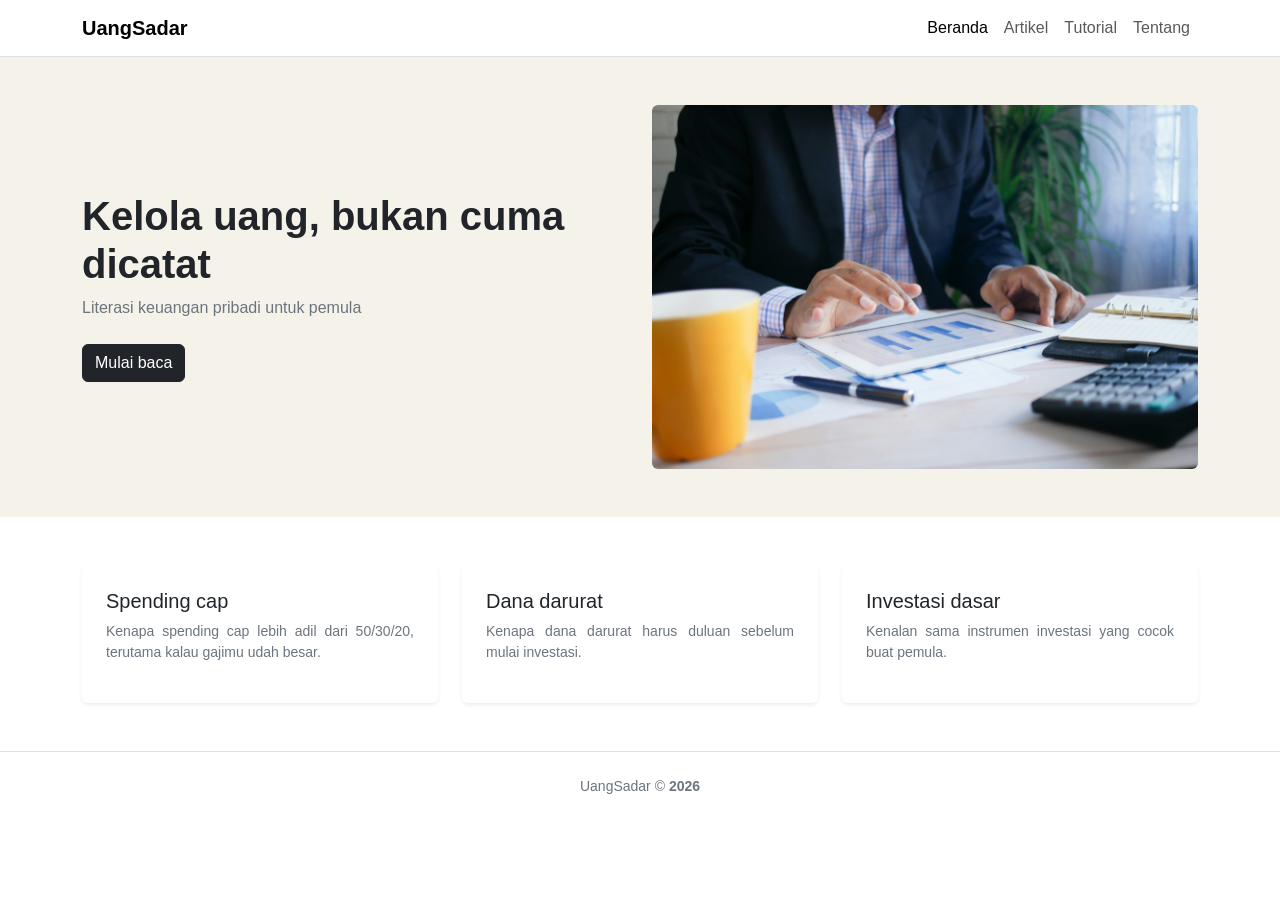
<file: index.html>
<!-- Nama Kelompok:
 1. Hamjah
 2. Arif Surya
 3. Revina
 4. Ammar
 5. Aristo-->

<!DOCTYPE html>
<html lang="id">
<head>
  <meta charset="UTF-8">
  <meta name="viewport" content="width=device-width, initial-scale=1.0">
  <title>UangSadar - Literasi Keuangan Pribadi</title>

  <!-- Bootstrap CSS diambil dari CDN.  -->
  <link href="https://cdn.jsdelivr.net/npm/bootstrap@5.3.3/dist/css/bootstrap.min.css" rel="stylesheet">

  <!-- CSS. -->
  <link href="css/style.css" rel="stylesheet">
</head>
<body>

  <!-- ============ NAVBAR ============ -->
  <nav class="navbar navbar-expand-lg navbar-light bg-white border-bottom">
    <div class="container">
      <a class="navbar-brand fw-semibold" href="index.html">UangSadar</a>

      <!-- tombol "hamburger" ini yang muncul kalau dibuka di HP layar kecil -->
      <button class="navbar-toggler" type="button" data-bs-toggle="collapse" data-bs-target="#menuUtama">
        <span class="navbar-toggler-icon"></span>
      </button>

      <div class="collapse navbar-collapse" id="menuUtama">
        <ul class="navbar-nav ms-auto">
          <li class="nav-item"><a class="nav-link active" href="index.html">Beranda</a></li>
          <li class="nav-item"><a class="nav-link" href="artikel/spending-cap.html">Artikel</a></li>
          <li class="nav-item"><a class="nav-link" href="tutorial.html">Tutorial</a></li>
          <li class="nav-item"><a class="nav-link" href="tentang.html">Tentang</a></li>
        </ul>
      </div>
    </div>
  </nav>

  <!-- ============ sambutan ============ -->
  <header class="hero py-5">
    <div class="container">
      <div class="row align-items-center g-4">
        <div class="col-md-6 text-center text-md-start">
          <h1 class="fw-semibold">Kelola uang, bukan cuma dicatat</h1>
          <p class="text-secondary" style="max-width:420px;">
            Literasi keuangan pribadi untuk pemula
          </p>
          <a href="artikel/spending-cap.html" class="btn btn-dark mt-2">Mulai baca</a>
        </div>
        <div class="col-md-6 text-center">
          <img src="img/G2.jpg" alt="Ilustrasi orang sedang mengelola keuangan pribadi" class="img-fluid rounded">
        </div>
      </div>
    </div>
  </header>

  <!-- ============ PREVIEW ARTIKEL ============ -->
  <main class="container py-5">
    <div class="row g-4">

      <div class="col-md-4">
        <div class="card h-100 border-0 shadow-sm">
          <div class="card-body">
            <h2 class="h5">Spending cap</h2>
            <p class="text-secondary small">Kenapa spending cap lebih adil dari 50/30/20, terutama kalau gajimu udah besar.</p>
            <a href="artikel/spending-cap.html" class="stretched-link"></a>
          </div>
        </div>
      </div>

      <div class="col-md-4">
        <div class="card h-100 border-0 shadow-sm">
          <div class="card-body">
            <h2 class="h5">Dana darurat</h2>
            <p class="text-secondary small">Kenapa dana darurat harus duluan sebelum mulai investasi.</p>
            <a href="artikel/dana-darurat.html" class="stretched-link"></a>
          </div>
        </div>
      </div>

      <div class="col-md-4">
        <div class="card h-100 border-0 shadow-sm">
          <div class="card-body">
            <h2 class="h5">Investasi dasar</h2>
            <p class="text-secondary small">Kenalan sama instrumen investasi yang cocok buat pemula.</p>
            <a href="artikel/investasi-dasar.html" class="stretched-link"></a>
          </div>
        </div>
      </div>

    </div>
  </main>

  <!-- ============ FOOTER ============ -->
  <footer class="border-top py-4 text-center">
    <p class="text-secondary small mb-0">
      UangSadar &copy; <span id="tahun"></span> 
    </p>
  </footer>

  <!-- Bootstrap JS bundle -->
  <script src="https://cdn.jsdelivr.net/npm/bootstrap@5.3.3/dist/js/bootstrap.bundle.min.js"></script>

  <!-- JS  -->
  <script src="js/script.js"></script>
</body>
</html>
</file>
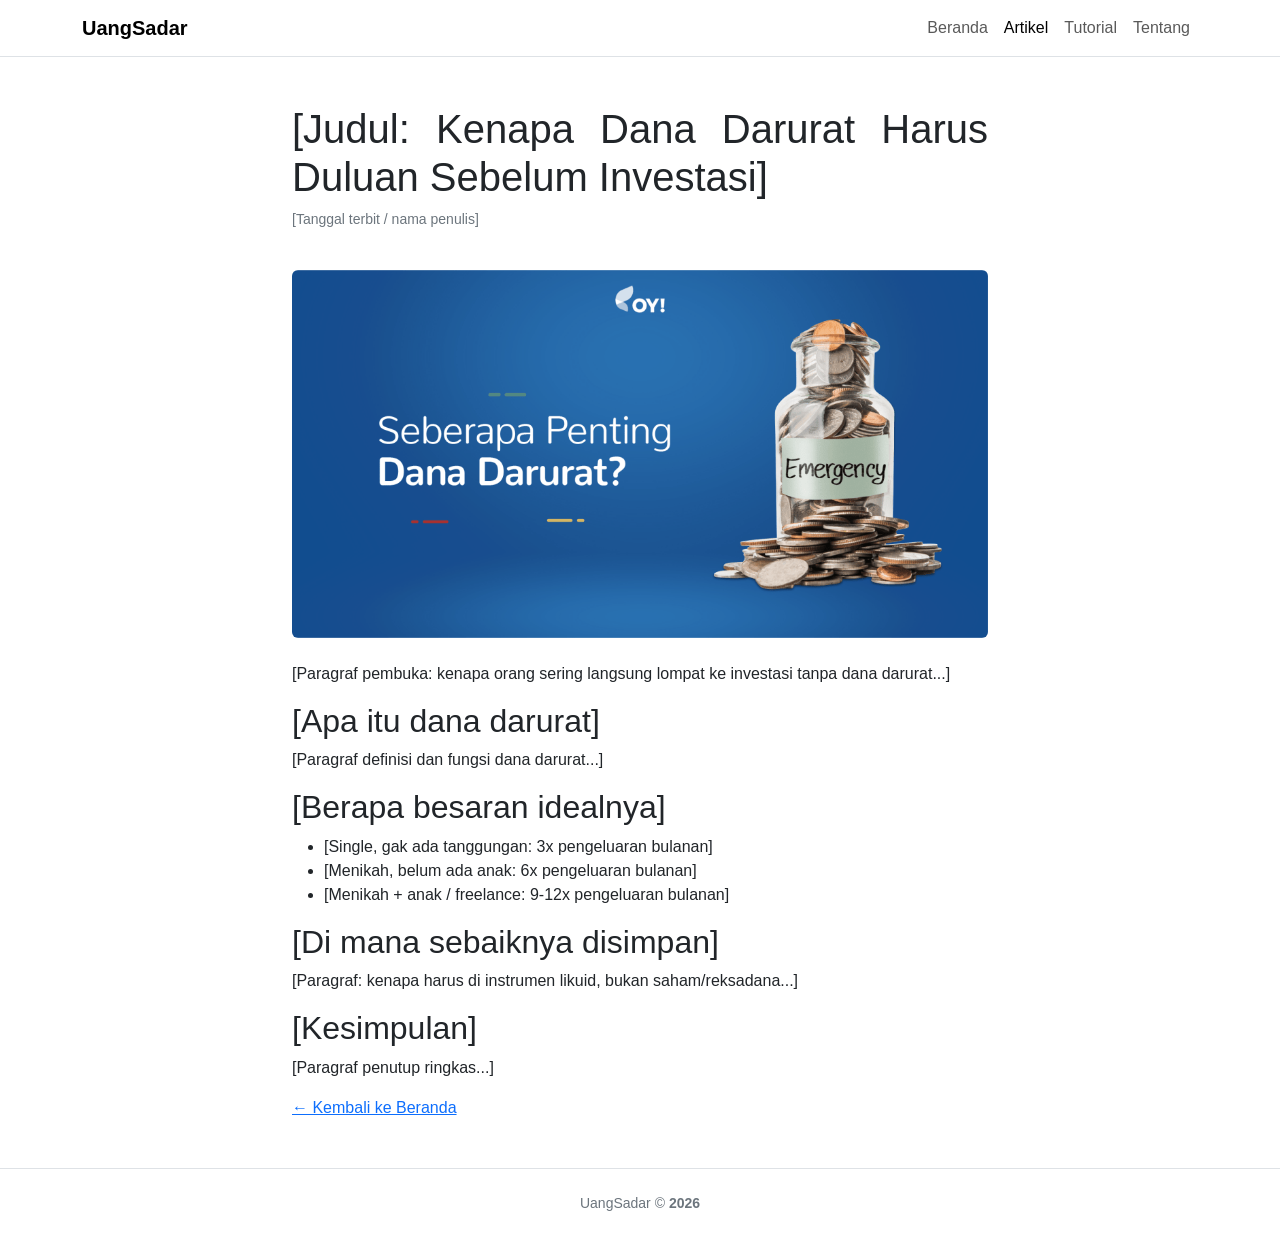
<file: dana-darurat.html>
<!DOCTYPE html>
<html lang="id">
<head>
  <meta charset="UTF-8">
  <meta name="viewport" content="width=device-width, initial-scale=1.0">
  <title>Dana Darurat - UangSadar</title>
  <link href="https://cdn.jsdelivr.net/npm/bootstrap@5.3.3/dist/css/bootstrap.min.css" rel="stylesheet">
  <link href="../css/style.css" rel="stylesheet">
</head>
<body>

  <nav class="navbar navbar-expand-lg navbar-light bg-white border-bottom">
    <div class="container">
      <a class="navbar-brand fw-semibold" href="../index.html">UangSadar</a>
      <button class="navbar-toggler" type="button" data-bs-toggle="collapse" data-bs-target="#menuUtama">
        <span class="navbar-toggler-icon"></span>
      </button>
      <div class="collapse navbar-collapse" id="menuUtama">
        <ul class="navbar-nav ms-auto">
          <li class="nav-item"><a class="nav-link" href="../index.html">Beranda</a></li>
          <li class="nav-item"><a class="nav-link active" href="dana-darurat.html">Artikel</a></li>
          <li class="nav-item"><a class="nav-link" href="../tutorial.html">Tutorial</a></li>
          <li class="nav-item"><a class="nav-link" href="../tentang.html">Tentang</a></li>
        </ul>
      </div>
    </div>
  </nav>

  <main class="container py-5" style="max-width:720px;">

    <h1>[Judul: Kenapa Dana Darurat Harus Duluan Sebelum Investasi]</h1>
    <p class="text-secondary small">[Tanggal terbit / nama penulis]</p>

    <img src="../img/ilustrasi-dana-darurat.png" alt="Ilustrasi dana darurat" class="img-fluid rounded my-4">

    <p>[Paragraf pembuka: kenapa orang sering langsung lompat ke investasi tanpa dana darurat...]</p>

    <h2>[Apa itu dana darurat]</h2>
    <p>[Paragraf definisi dan fungsi dana darurat...]</p>

    <h2>[Berapa besaran idealnya]</h2>
    <ul>
      <li>[Single, gak ada tanggungan: 3x pengeluaran bulanan]</li>
      <li>[Menikah, belum ada anak: 6x pengeluaran bulanan]</li>
      <li>[Menikah + anak / freelance: 9-12x pengeluaran bulanan]</li>
    </ul>

    <h2>[Di mana sebaiknya disimpan]</h2>
    <p>[Paragraf: kenapa harus di instrumen likuid, bukan saham/reksadana...]</p>

    <h2>[Kesimpulan]</h2>
    <p>[Paragraf penutup ringkas...]</p>

    <a href="../index.html">&larr; Kembali ke Beranda</a>

  </main>

  <footer class="border-top py-4 text-center">
    <p class="text-secondary small mb-0">
      UangSadar &copy; <span id="tahun"></span>
  </footer>

  <script src="https://cdn.jsdelivr.net/npm/bootstrap@5.3.3/dist/js/bootstrap.bundle.min.js"></script>
  <script src="../js/script.js"></script>
</body>
</html>
</file>
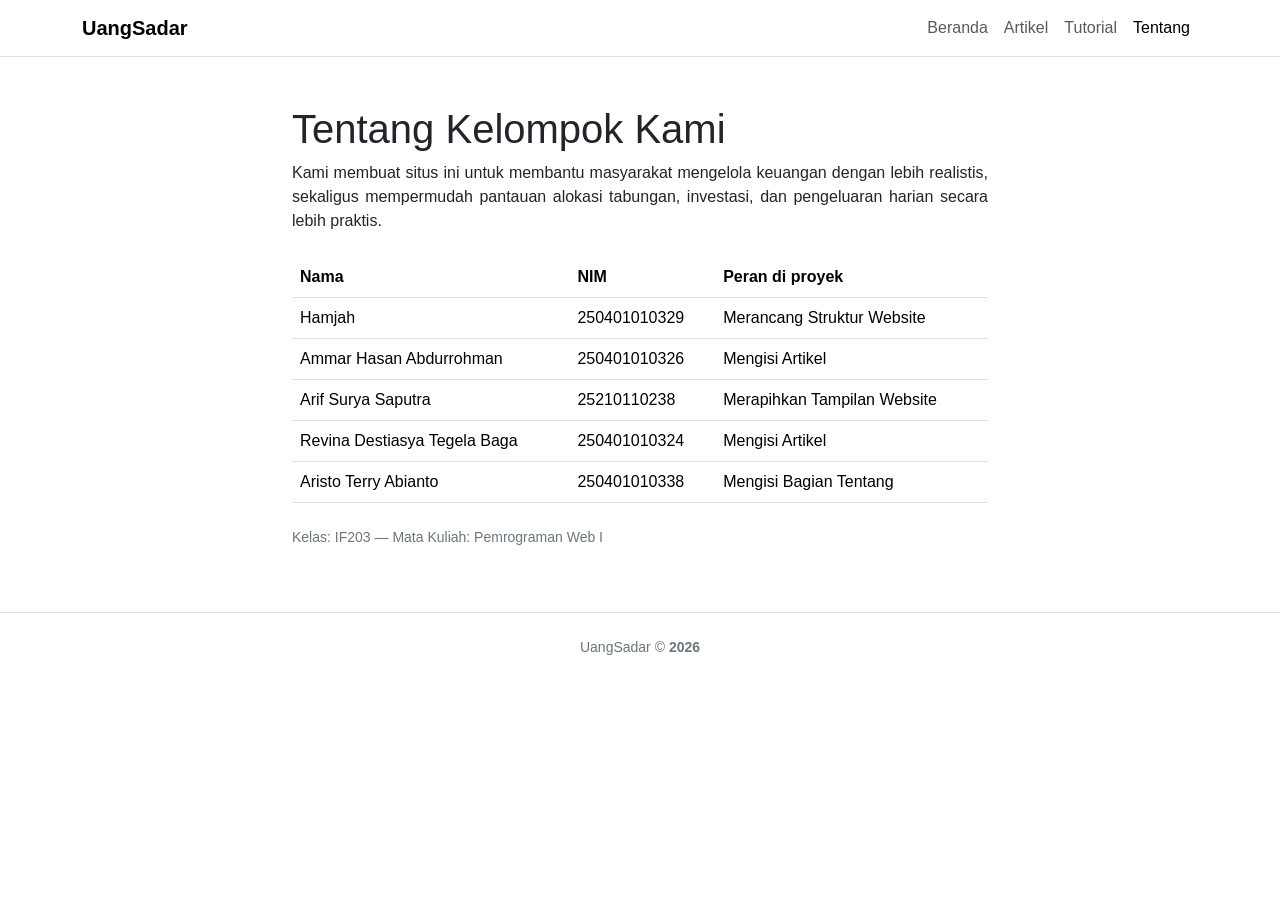
<file: tentang.html>
<!DOCTYPE html>
<html lang="id">
<head>
  <meta charset="UTF-8">
  <meta name="viewport" content="width=device-width, initial-scale=1.0">
  <title>Tentang - UangSadar</title>
  <link href="https://cdn.jsdelivr.net/npm/bootstrap@5.3.3/dist/css/bootstrap.min.css" rel="stylesheet">
  <link href="css/style.css" rel="stylesheet">
</head>
<body>

  <nav class="navbar navbar-expand-lg navbar-light bg-white border-bottom">
    <div class="container">
      <a class="navbar-brand fw-semibold" href="index.html">UangSadar</a>
      <button class="navbar-toggler" type="button" data-bs-toggle="collapse" data-bs-target="#menuUtama">
        <span class="navbar-toggler-icon"></span>
      </button>
      <div class="collapse navbar-collapse" id="menuUtama">
        <ul class="navbar-nav ms-auto">
          <li class="nav-item"><a class="nav-link" href="index.html">Beranda</a></li>
          <li class="nav-item"><a class="nav-link" href="artikel/spending-cap.html">Artikel</a></li>
          <li class="nav-item"><a class="nav-link" href="tutorial.html">Tutorial</a></li>
          <li class="nav-item"><a class="nav-link active" href="tentang.html">Tentang</a></li>
        </ul>
      </div>
    </div>
  </nav>

  <main class="container py-5" style="max-width:720px;">

    <h1>Tentang Kelompok Kami</h1>
    <p>Kami membuat situs ini untuk membantu masyarakat mengelola keuangan dengan lebih realistis, sekaligus mempermudah pantauan alokasi tabungan, investasi, dan pengeluaran harian secara lebih praktis.</p>

    <!-- FUNGSI: <table> dipakai buat identitas kelompok yang wajib dicantumkan di soal
         (poin 3: Nama, NIM, Kelas, Mata Kuliah) -->
    <table class="table my-4">
      <thead>
        <tr><th>Nama</th><th>NIM</th><th>Peran di proyek</th></tr>
      </thead>
      <tbody>
        <tr><td>Hamjah</td><td>250401010329</td><td>Merancang Struktur Website</td></tr>
        <tr><td>Ammar Hasan Abdurrohman</td><td>250401010326</td><td>Mengisi Artikel</td></tr>
        <tr><td>Arif Surya Saputra</td><td>25210110238</td><td>Merapihkan Tampilan Website</td></tr>
        <tr><td>Revina Destiasya Tegela Baga</td><td>250401010324</td><td>Mengisi Artikel</td></tr>
        <tr><td>Aristo Terry Abianto</td><td>250401010338</td><td>Mengisi Bagian Tentang</td></tr>
      </tbody>
    </table>
    <p class="text-secondary small">Kelas: IF203 — Mata Kuliah: Pemrograman Web I</p>

  </main>

  <footer class="border-top py-4 text-center">
    <p class="text-secondary small mb-0">
      UangSadar &copy; <span id="tahun"></span>
    </p>
  </footer>

  <script src="https://cdn.jsdelivr.net/npm/bootstrap@5.3.3/dist/js/bootstrap.bundle.min.js"></script>
  <script src="js/script.js"></script>
</body>
</html>
</file>
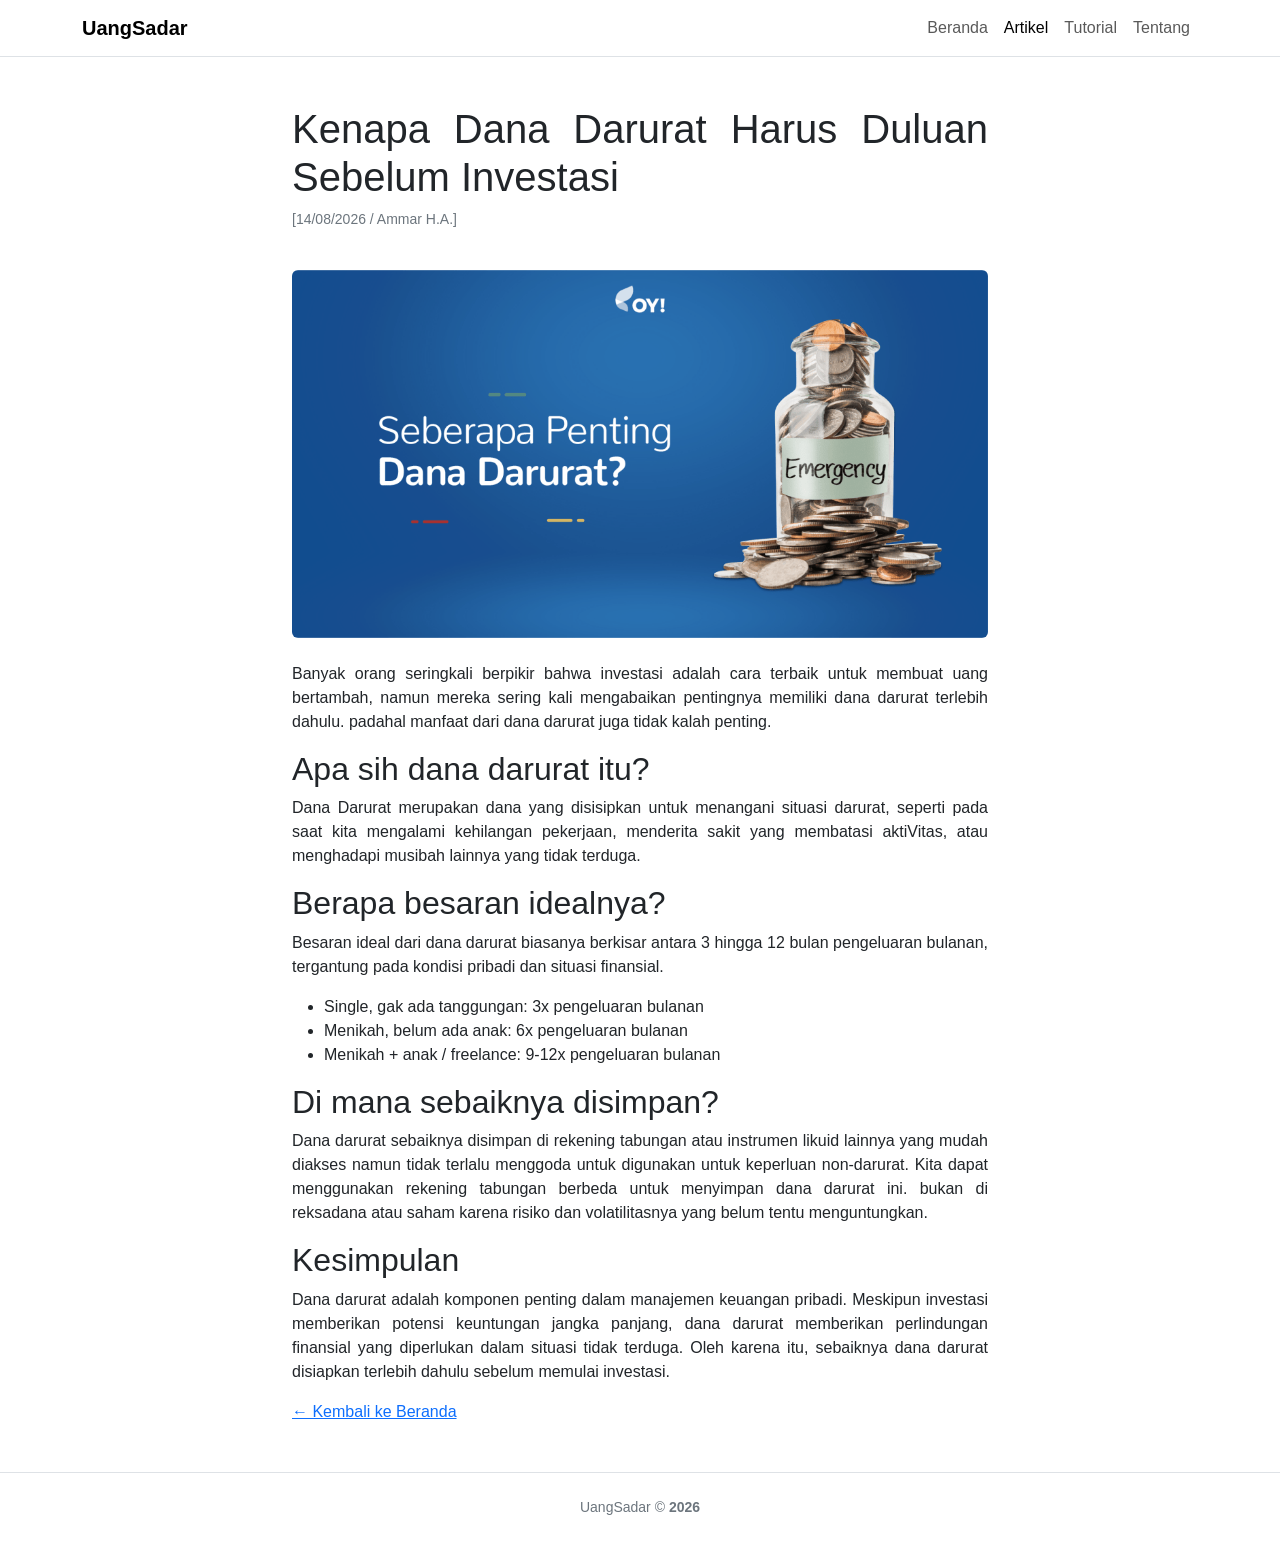
<file: artikel/dana-darurat.html>
<!DOCTYPE html>
<html lang="id">
<head>
  <meta charset="UTF-8">
  <meta name="viewport" content="width=device-width, initial-scale=1.0">
  <title>Dana Darurat - UangSadar</title>
  <link href="https://cdn.jsdelivr.net/npm/bootstrap@5.3.3/dist/css/bootstrap.min.css" rel="stylesheet">
  <link href="../css/style.css" rel="stylesheet">
</head>
<body>

  <nav class="navbar navbar-expand-lg navbar-light bg-white border-bottom">
    <div class="container">
      <a class="navbar-brand fw-semibold" href="../index.html">UangSadar</a>
      <button class="navbar-toggler" type="button" data-bs-toggle="collapse" data-bs-target="#menuUtama">
        <span class="navbar-toggler-icon"></span>
      </button>
      <div class="collapse navbar-collapse" id="menuUtama">
        <ul class="navbar-nav ms-auto">
          <li class="nav-item"><a class="nav-link" href="../index.html">Beranda</a></li>
          <li class="nav-item"><a class="nav-link active" href="dana-darurat.html">Artikel</a></li>
          <li class="nav-item"><a class="nav-link" href="../tutorial.html">Tutorial</a></li>
          <li class="nav-item"><a class="nav-link" href="../tentang.html">Tentang</a></li>
        </ul>
      </div>
    </div>
  </nav>

  <main class="container py-5" style="max-width:720px;">

    <h1>Kenapa Dana Darurat Harus Duluan Sebelum Investasi</h1>
    <p class="text-secondary small">[14/08/2026 / Ammar H.A.]</p>

    <img src="../img/ilustrasi-dana-darurat.png" alt="Ilustrasi dana darurat" class="img-fluid rounded my-4">

    <p>Banyak orang seringkali berpikir bahwa investasi adalah cara terbaik untuk membuat uang bertambah, namun mereka sering kali mengabaikan pentingnya memiliki dana darurat terlebih dahulu. padahal manfaat dari dana darurat juga tidak kalah penting.</p>

    <h2>Apa sih dana darurat itu?</h2>
    <p>Dana Darurat merupakan dana yang disisipkan untuk menangani situasi darurat, seperti pada saat kita mengalami kehilangan pekerjaan, menderita sakit yang membatasi aktiVitas, atau menghadapi musibah lainnya yang tidak terduga.</p>

    <h2>Berapa besaran idealnya?</h2>
    <p>Besaran ideal dari dana darurat biasanya berkisar antara 3 hingga 12 bulan pengeluaran bulanan, tergantung pada kondisi pribadi dan situasi finansial.</p>
    <ul>
      <li>Single, gak ada tanggungan: 3x pengeluaran bulanan</li>
      <li>Menikah, belum ada anak: 6x pengeluaran bulanan</li>
      <li>Menikah + anak / freelance: 9-12x pengeluaran bulanan</li>
    </ul>

    <h2>Di mana sebaiknya disimpan?</h2>
    <p>Dana darurat sebaiknya disimpan di rekening tabungan atau instrumen likuid lainnya yang mudah diakses namun tidak terlalu menggoda untuk digunakan untuk keperluan non-darurat. Kita dapat menggunakan rekening tabungan berbeda untuk menyimpan dana darurat ini. bukan di reksadana atau saham karena risiko dan volatilitasnya yang belum tentu menguntungkan.</p>

    <h2>Kesimpulan</h2>
    <p>Dana darurat adalah komponen penting dalam manajemen keuangan pribadi. Meskipun investasi memberikan potensi keuntungan jangka panjang, dana darurat memberikan perlindungan finansial yang diperlukan dalam situasi tidak terduga. Oleh karena itu, sebaiknya dana darurat disiapkan terlebih dahulu sebelum memulai investasi.</p>

    <a href="../index.html">&larr; Kembali ke Beranda</a>

  </main>

  <footer class="border-top py-4 text-center">
    <p class="text-secondary small mb-0">
      UangSadar &copy; <span id="tahun"></span>
  </footer>

  <script src="https://cdn.jsdelivr.net/npm/bootstrap@5.3.3/dist/js/bootstrap.bundle.min.js"></script>
  <script src="../js/script.js"></script>
</body>
</html>
</file>
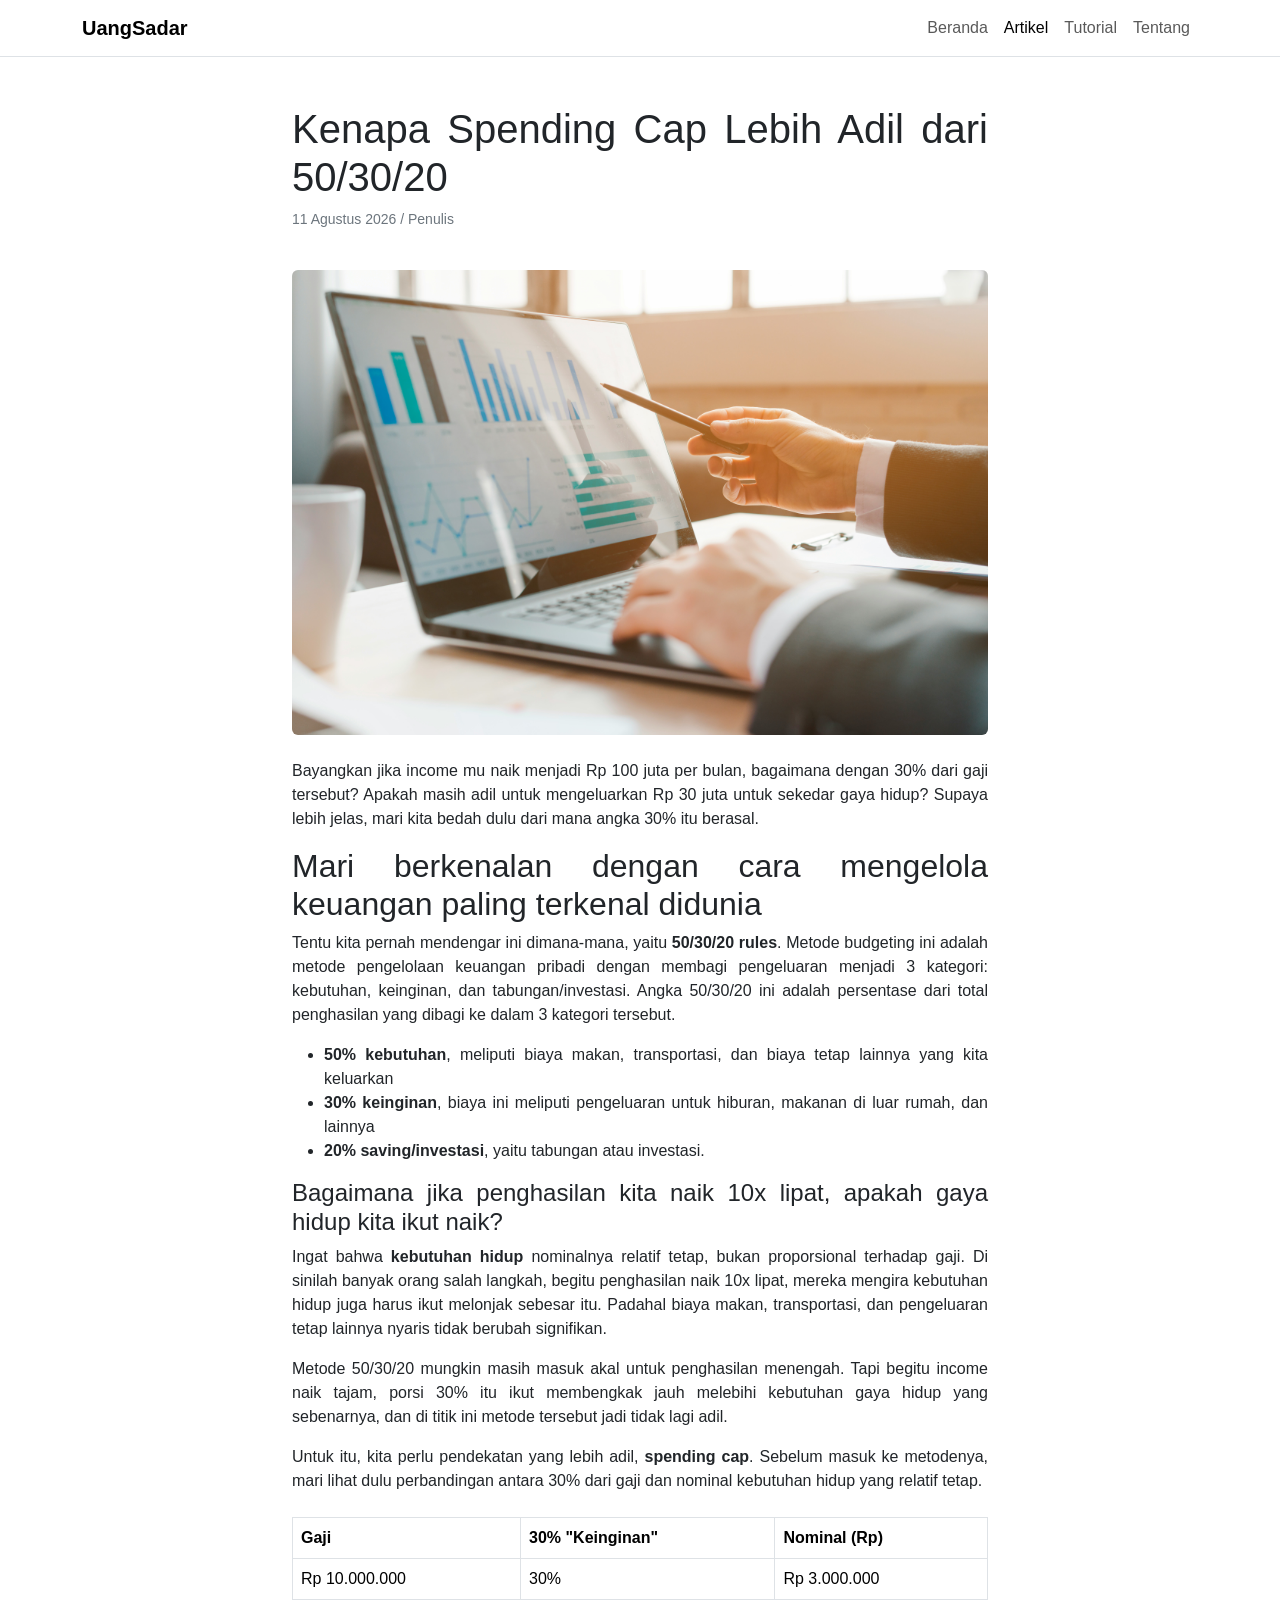
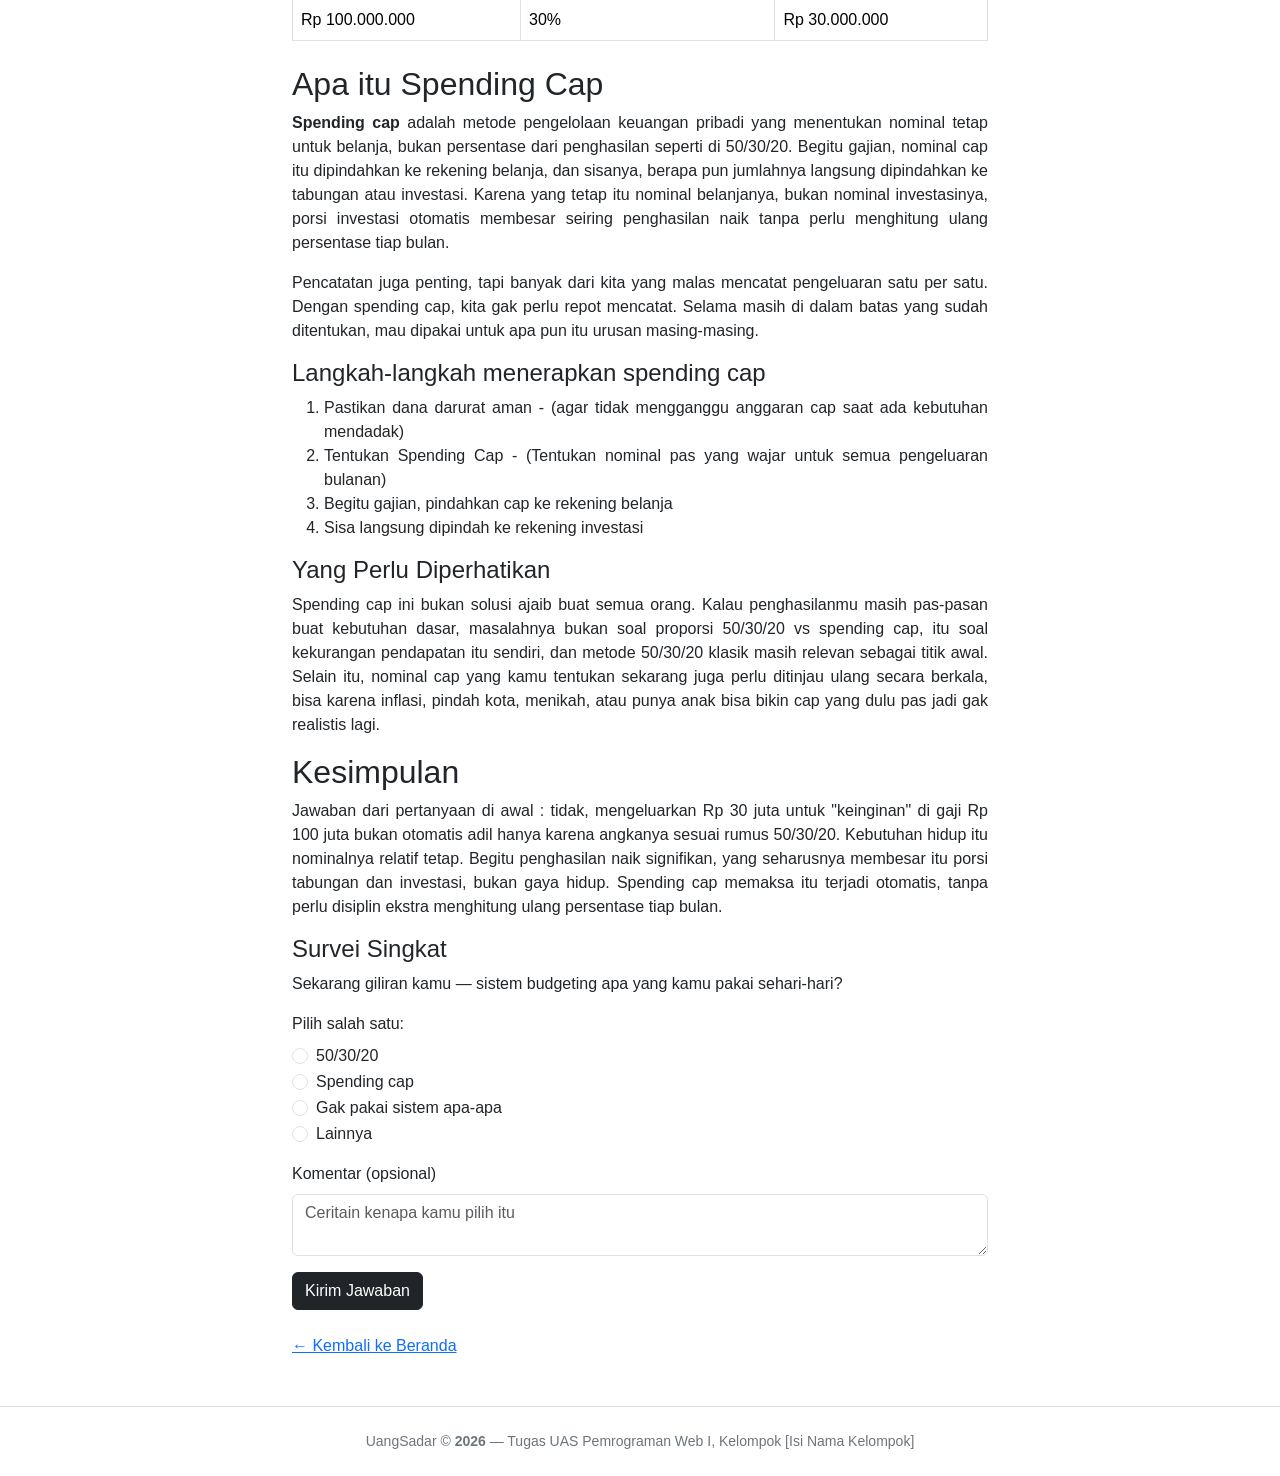
<file: artikel/spending-cap.html>
<!DOCTYPE html>
<html lang="id">
<head>
  <meta charset="UTF-8">
  <meta name="viewport" content="width=device-width, initial-scale=1.0">
  <title>Spending Cap - UangSadar</title>
  <link href="https://cdn.jsdelivr.net/npm/bootstrap@5.3.3/dist/css/bootstrap.min.css" rel="stylesheet">
  <link href="../css/style.css" rel="stylesheet">
</head>
<body>

  <!-- NAVBAR: copy persis dari index.html, link-nya aja yang disesuaikan pakai ../ -->
  <nav class="navbar navbar-expand-lg navbar-light bg-white border-bottom">
    <div class="container">
      <a class="navbar-brand fw-semibold" href="../index.html">UangSadar</a>
      <button class="navbar-toggler" type="button" data-bs-toggle="collapse" data-bs-target="#menuUtama">
        <span class="navbar-toggler-icon"></span>
      </button>
      <div class="collapse navbar-collapse" id="menuUtama">
        <ul class="navbar-nav ms-auto">
          <li class="nav-item"><a class="nav-link" href="../index.html">Beranda</a></li>
          <li class="nav-item"><a class="nav-link active" href="spending-cap.html">Artikel</a></li>
          <li class="nav-item"><a class="nav-link" href="../tutorial.html">Tutorial</a></li>
          <li class="nav-item"><a class="nav-link" href="../tentang.html">Tentang</a></li>
        </ul>
      </div>
    </div>
  </nav>

  <main class="container py-5" style="max-width:720px;">

  
    <h1>Kenapa Spending Cap Lebih Adil dari 50/30/20</h1>
    <p class="text-secondary small">11 Agustus 2026 / Penulis</p>

        <img src="../img/G1.jpg" alt="Diagram alur spending cap: gaji masuk, dipisah lewat spending cap, nominal tetap ke rekening belanja dan sisanya otomatis ke investasi" class="img-fluid rounded my-4">

    <!-- FUNGSI: <p> = paragraf pembuka, mancing rasa penasaran pembaca -->
    <p>Bayangkan jika income mu naik menjadi Rp 100 juta per bulan, bagaimana dengan 30% dari gaji tersebut? Apakah masih adil untuk mengeluarkan Rp 30 juta untuk sekedar gaya hidup?
       Supaya lebih jelas, mari kita bedah dulu dari mana angka 30% itu berasal.
    </p>

    <!-- FUNGSI: <h2> = sub-judul, mecah artikel jadi bagian-bagian -->
    <h2>Mari berkenalan dengan cara mengelola keuangan paling terkenal didunia</h2>
    <p>Tentu kita pernah mendengar ini dimana-mana, yaitu <strong>50/30/20 rules</strong>. Metode budgeting ini adalah metode pengelolaan keuangan pribadi
      dengan membagi pengeluaran menjadi 3 kategori: kebutuhan, keinginan, dan tabungan/investasi. Angka 50/30/20 ini adalah persentase dari total penghasilan yang dibagi ke dalam 3 kategori tersebut.
    </p>

    <ul>
      <li><strong>50% kebutuhan</strong>, meliputi biaya makan, transportasi, dan biaya tetap lainnya yang kita keluarkan</li>
      <li><strong>30% keinginan</strong>, biaya ini meliputi pengeluaran untuk hiburan, makanan di luar rumah, dan lainnya</li>
      <li><strong>20% saving/investasi</strong>, yaitu tabungan atau investasi.</li>
    </ul>

    <h4>Bagaimana jika penghasilan kita naik 10x lipat, apakah gaya hidup kita ikut naik?</h4>
    
   <p>Ingat bahwa <strong>kebutuhan hidup</strong> nominalnya relatif tetap, bukan proporsional terhadap gaji.
    Di sinilah banyak orang salah langkah, begitu penghasilan naik 10x lipat, mereka mengira kebutuhan hidup juga harus ikut melonjak sebesar itu. Padahal biaya makan, transportasi, dan pengeluaran tetap lainnya nyaris tidak berubah signifikan.
  </p>

  <p>Metode 50/30/20 mungkin masih masuk akal untuk penghasilan menengah. Tapi begitu income naik tajam, porsi 30% itu ikut membengkak jauh melebihi kebutuhan gaya hidup yang sebenarnya, dan di titik ini metode tersebut jadi tidak lagi adil.
  </p>

<p>Untuk itu, kita perlu pendekatan yang lebih adil, <strong>spending cap</strong>. Sebelum masuk ke metodenya, mari lihat dulu perbandingan antara 30% dari gaji dan nominal kebutuhan hidup yang relatif tetap.
</p>
    </p>

  
    <table class="table table-bordered my-4">
      <thead>
        <tr><th>Gaji</th><th>30% "Keinginan"</th><th>Nominal (Rp)</th></tr>
      </thead>
      <tbody>
        <tr><td>Rp 10.000.000</td><td>30%</td><td>Rp 3.000.000</td></tr>
        <tr><td>Rp 100.000.000</td><td>30%</td><td>Rp 30.000.000</td></tr>
      </tbody>
    </table>

    <h2>Apa itu Spending Cap</h2>
    <p>
      <strong>Spending cap</strong> adalah metode pengelolaan keuangan pribadi yang menentukan nominal tetap untuk belanja, bukan persentase dari penghasilan seperti di 50/30/20. Begitu gajian, nominal cap itu dipindahkan ke rekening belanja, dan sisanya, berapa pun jumlahnya langsung dipindahkan ke tabungan atau investasi.
      Karena yang tetap itu nominal belanjanya, bukan nominal investasinya, porsi investasi otomatis membesar seiring penghasilan naik tanpa perlu menghitung ulang persentase tiap bulan.
    </p>
    <p>Pencatatan juga penting, tapi banyak dari kita yang malas mencatat pengeluaran satu per satu. Dengan spending cap, kita gak perlu repot mencatat. Selama masih di dalam batas yang sudah ditentukan, mau dipakai untuk apa pun itu urusan masing-masing.
    </p>

    <h4>Langkah-langkah menerapkan spending cap</h4>
    <ol>
      <li>Pastikan dana darurat aman - (agar tidak mengganggu anggaran cap saat ada kebutuhan mendadak)</li>
      <li>Tentukan Spending Cap - (Tentukan nominal pas yang wajar untuk semua pengeluaran bulanan)</li>
      <li>Begitu gajian, pindahkan cap ke rekening belanja</li>
      <li>Sisa langsung dipindah ke rekening investasi</li>
    </ol>

    <h4>Yang Perlu Diperhatikan</h4>
    <p>Spending cap ini bukan solusi ajaib buat semua orang. Kalau penghasilanmu masih pas-pasan buat kebutuhan dasar, 
      masalahnya bukan soal proporsi 50/30/20 vs spending cap, itu soal kekurangan pendapatan itu sendiri, dan metode 50/30/20 klasik masih relevan sebagai titik awal. 
      Selain itu, nominal cap yang kamu tentukan sekarang juga perlu ditinjau ulang secara berkala, bisa karena inflasi, pindah kota, menikah, 
      atau punya anak bisa bikin cap yang dulu pas jadi gak realistis lagi.</p>

    <h2>Kesimpulan</h2>
    <p>Jawaban dari pertanyaan di awal : tidak, mengeluarkan Rp 30 juta untuk "keinginan" di gaji Rp 100 juta bukan otomatis adil hanya karena angkanya sesuai rumus 50/30/20. 
      Kebutuhan hidup itu nominalnya relatif tetap. Begitu penghasilan naik signifikan, yang seharusnya membesar itu porsi tabungan dan investasi, bukan gaya hidup. 
      Spending cap memaksa itu terjadi otomatis, tanpa perlu disiplin ekstra menghitung ulang persentase tiap bulan.</p>

    <h4>Survei Singkat</h4>
    <p>Sekarang giliran kamu — sistem budgeting apa yang kamu pakai sehari-hari?</p>

    <!-- Form survei -->
    <form class="mb-4">
      <div class="mb-3">
        <label class="form-label d-block">Pilih salah satu:</label>
        <div class="form-check">
          <input class="form-check-input" type="radio" name="sistemBudget" id="opsi503020" value="50/30/20">
          <label class="form-check-label" for="opsi503020">50/30/20</label>
        </div>
        <div class="form-check">
          <input class="form-check-input" type="radio" name="sistemBudget" id="opsiCap" value="Spending cap">
          <label class="form-check-label" for="opsiCap">Spending cap</label>
        </div>
        <div class="form-check">
          <input class="form-check-input" type="radio" name="sistemBudget" id="opsiTidak" value="Tidak pakai sistem">
          <label class="form-check-label" for="opsiTidak">Gak pakai sistem apa-apa</label>
        </div>
        <div class="form-check">
          <input class="form-check-input" type="radio" name="sistemBudget" id="opsiLainnya" value="Lainnya">
          <label class="form-check-label" for="opsiLainnya">Lainnya</label>
        </div>
      </div>
      <div class="mb-3">
        <label for="komentarSurvei" class="form-label">Komentar (opsional)</label>
        <textarea class="form-control" id="komentarSurvei" rows="2" placeholder="Ceritain kenapa kamu pilih itu"></textarea>
      </div>
      <button type="submit" class="btn btn-dark">Kirim Jawaban</button>
    </form>

    <!-- FUNGSI: <a> = link, di sini link internal balik ke beranda -->
    <a href="../index.html">&larr; Kembali ke Beranda</a>

  </main>

  <!-- FOOTER: sama persis kayak index.html -->
  <footer class="border-top py-4 text-center">
    <p class="text-secondary small mb-0">
      UangSadar &copy; <span id="tahun"></span> — Tugas UAS Pemrograman Web I, Kelompok [Isi Nama Kelompok]
    </p>
  </footer>

  <script src="https://cdn.jsdelivr.net/npm/bootstrap@5.3.3/dist/js/bootstrap.bundle.min.js"></script>
  <script src="../js/script.js"></script>
</body>
</html>
</file>
<file: css/style.css>
/* ============================================
   CSS CUSTOM - style.css
   File ini isinya "dandanan tambahan" di luar Bootstrap.
   Bootstrap kasih kerangka & warna default, file ini yang bikin
   situsnya kelihatan beda dari situs Bootstrap generik lainnya.
   ============================================ */

/* 1. ELEMENT SELECTOR
   Menunjuk langsung ke nama tag HTML-nya (di sini: <body>).
   Berlaku ke SEMUA elemen <body> di halaman ini. */
body {
  font-family: "Segoe UI", sans-serif;
  text-align: justify;
}

/* 2. CLASS SELECTOR (pakai tanda titik ".")
   Cuma berlaku ke elemen yang PUNYA class="hero" di HTML-nya.
   Class ini yang paling sering dipakai karena bisa ditempel ke banyak elemen sekaligus. */
.hero {
  background-color: #f5f2ea;
}

/* 3. ID SELECTOR (pakai tanda pagar "#")
   Cuma berlaku ke SATU elemen yang id="tahun".
   Beda sama class: id itu harus unik, cuma boleh dipakai 1 kali per halaman. */
#tahun {
  font-weight: 600;
}

/* Sedikit jarak antar kartu artikel biar gak terlalu mepet ke tepi kartu */
.card-body {
  padding: 1.5rem;
}
</file>
